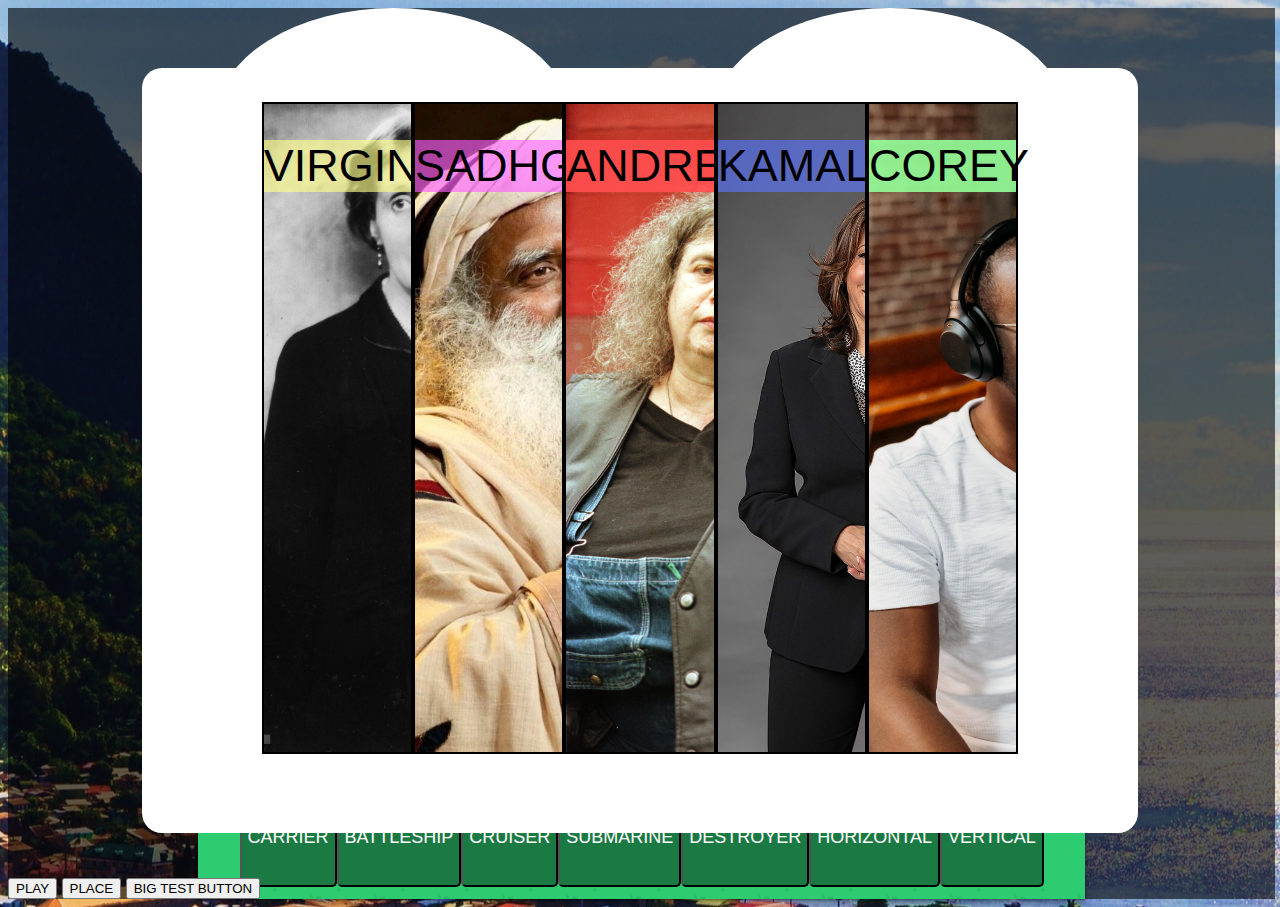
<file: index.html>
<!DOCTYPE html>

<head>
  <link rel="stylesheet" href="main.css">
  <link rel="stylesheet" href="intro.css">
  <meta http-equiv="content-type" content="text/html; charset=utf-8">
  <title>battleships</title>

</head>

<body>
  <div class="systemText"></div>
  <div class="greeting">Hi there.</div>
  <div class="greeting" id="lowerGreeting"></div>

  <div class="intro">
    <div class="pickYourClass">
      <div class='characterPick'>
        <div class="charLeft"
          style="background-image: url('js/lib/images/virginia_picker.jpg'); background-size: auto 100%; background-repeat: no-repeat">
          <div class="nameWrapper">
            <div class="name" id="virginiaName">VIRGINIA</div>
          </div>
        </div>
        <div class="charDesc" id="virginiaDesc">
          <div class="titlePad"></div>
          <div class="charTitle">author</div>
          
          <div class="desc"><p>The English author <strong>Virginia Woolf</strong> is one of the 20th century’s literary giants, renowned for the pioneering stream-of-consciousness style she immortalized in novels like <em>To the Lighthouse</em> and <em>Mrs. Dalloway</em>. <br><br>After a lifelong struggle with her mental health, including periods of severe depression and suicide attempts, Woolf died in 1941 by drowning herself near her house in Sussex, England, at the age of 59.

            <br><br>
            Virginia has no idea what Battleship is.

          </p></div>
          <button class="selectChar" id="virginiaSelect">I choose you, Virginia!</button>
        </div>
      </div>

      <div class='characterPick'>
        <div class="charLeft"
          style="background-image: url('js/lib/images/sadhguru_picker.jpg'); background-size: auto 100%; background-repeat: no-repeat">
          <div class="nameWrapper">
            <div class="name" id="sadhguruName">SADHGURU</div>
          </div>
        </div>
        <div class="charDesc" id="sadhguruDesc">
          <div class="titlePad"></div>
          <div class="charTitle">yogi and mystic</div>
         
          <div class="desc"><p>A man whose passion spills into everything he encounters. Named one of India's 50 most influential people, <strong>Sadhguru's</strong> work has touched the lives of millions worldwide through his transformational programs. <br><br>Sadhguru has a unique ability to make the ancient yogic sciences relevant to contemporary minds, acting as a bridge to the deeper dimensions of life. His approach does not ascribe to any belief system, but offers methods for self-transformation that are both proven and powerful.
          <br><br>
          Sadhguru just hopes everyone has fun. 
        </p></div>
          <button class="selectChar" id="sadhguruSelect">I choose you, Sadhguru!</button>
        </div>

      </div>

      <div class='characterPick'>
        <div class="charLeft"
          style="background-image: url('js/lib/images/andrea_picker.jpg'); background-size: auto 100%; background-repeat: no-repeat">
          <div class="nameWrapper">
            <div class="name" id="andreaName">ANDREA</div>
          </div>
        </div>
        <div class="charDesc" id="andreaDesc">
          <div class="titlePad"></div>
          <div class="charTitle">radical reminist</div>
          
          <div class="desc">
            
            <p>A formidable writer, philosopher, and activist, <strong>Andrea Dworkin</strong> inspired and infuriated in equal measure. Fifteen years after her death, she remains one of the most important and challenging figures in second-wave feminism. <br><br>Her many detractors were eager to reduce her to the caricature of the angry, man-hating feminist who believed that all sex was rape, and as a result, her work has long been misunderstood. <br><br>

            Andrea is deeply resentful to be here. 
            </p></div>
          <button class="selectChar" id="andreaSelect">I choose you, Andrea!</button>
        </div>

      </div>

      <div class='characterPick'>
        <div class='charLeft'
          style="background-image: url('js/lib/images/kamala_picker.jpg'); background-size: auto 100%; background-repeat: no-repeat">
          <div class="nameWrapper">
            <div class="name" id="kamalaName">KAMALA</div>
          </div>
        </div>
        <div class="charDesc" id="kamalaDesc">
          <div class="titlePad"></div>
          <div class="charTitle">senator</div>
          <div class="desc"><p>In the United States Senate, <strong>Kamala Harris’</strong> mission remains unchanged: fighting for the rights of all communities
            in California. <br><br>Since taking office, she has introduced and cosponsored legislation to raise wages for
            working people, reform our broken criminal justice system, make healthcare a right for all Americans,
            address the epidemic of substance abuse, support veterans and military families, and expand access to
            childcare for working parents. <br><br>Kamala is pleased to play Battleship with her fellow Americans.</p></div>
          
          <button class="selectChar" id="kamalaSelect">I choose you, Kamala!</button>
        </div>

      </div>



      <div class='characterPick'>
        <div class="charLeft"
          style="background-image: url('js/lib/images/corey_picker.jpg'); background-size: auto 100%; background-repeat: no-repeat">
          <div class="nameWrapper">
            <div class="name" id="coreyName">COREY</div>
          </div>
        </div>
        <div class="charDesc" id="coreyDesc">
          <div class="titlePad"></div>
          <div class="charTitle">podcaster</div>
    
          <div class="desc"><p>An all-around bud who's thrilled to report that his thirties are WAY better than his twenties, <strong>Corey</strong> is done with the bullsh*t, has no time for drama, and is finally working on himself. <br><br>To Corey, self-growth is all about excessive public vulnerability. He goes into it every week on his podcast, <em>The Tall and Short of It</em>, a bi-weekly discussion show with his buddy Brad. They talk current events, craft beer, and the latest in tech.<br><br>Corey is very excited to play Battleship today.</p></div>
          <button class="selectChar" id="coreySelect">I choose you, Corey!</button>
        </div>

      </div>
    </div>

  </div>
  <div class="window">
    <div class="userCharacter">
      <div class="characterLeft"></div>

      <div class="characterPad"></div>
    </div>
    <div class="chat">
      <div class="chatwindow" id="playerwindow">
        <div class="dialogue" id="playerDialogue"></div>
      </div>
      <div class="chatwindow" id="opponentwindow">
        <div class="dialogue" id="opponentDialogue"></div>
      </div>
    </div>
    <div class="gameWrapper">
      
      <div class="boardAndMarkersContainer">
        
        <div class="markersVertLeft">
          <div style="background-image: url('js/lib/images/game_assets/tile_36.png'); background-size: 100% 100%; background-repeat: no-repeat; height: 10%; min-width: 101%;">AA</div>
          <div>a</div>
          <div>b</div>
          <div>c</div>
          <div>d</div>
          <div>e</div>
          <div>f</div>
          <div>g</div>
          <div>h</div>
          <div>i</div>
          <div>j</div>
          <div class="corner" style="background-image: url('js/lib/images/game_assets/tile_52.png'); background-size: 100% 100%; background-repeat: no-repeat; min-height: 11%; width: 100%;;">AA</div>

        </div>
        <div class="markersHorzBottom">
          <div>1</div>
          <div>2</div>
          <div>3</div>
          <div>4</div>
          <div>5</div>
          <div>6</div>
          <div>7</div>
          <div>8</div>
          <div>9</div>
          <div>10</div>
         
        </div>
        <div class="board" id="boardPlayer">


        </div>

        <div class="markersHorz">
          <div>1</div>
          <div>2</div>
          <div>3</div>
          <div>4</div>
          <div>5</div>
          <div>6</div>
          <div>7</div>
          <div>8</div>
          <div>9</div>
          <div>10</div>
         
        </div>
        <div class="markersVertRight">
          <div class="corner" style="background-image: url('js/lib/images/game_assets/tile_37.png'); background-size: 100% 100%; background-repeat: no-repeat; height: 10%;"></div>
          <div>a</div>
          <div>b</div>
          <div>c</div>
          <div>d</div>
          <div>e</div>
          <div>f</div>
          <div>g</div>
          <div>h</div>
          <div>i</div>
          <div>j</div>
          <div class="corner" style="background-image: url('js/lib/images/game_assets/tile_53.png'); background-size: 100% 100%; background-repeat: no-repeat; height: 10%;">AA</div>
  
        </div>
        
      </div>
      <div class="divider">


      </div>
      <div class="boardAndMarkersContainer">
        
        <div class="markersVertLeft">
          <div style="background-image: url('js/lib/images/game_assets/tile_36.png'); background-size: 100% 100%; background-repeat: no-repeat; height: 10%; min-width: 101%;">AA</div>
          <div>a</div>
          <div>b</div>
          <div>c</div>
          <div>d</div>
          <div>e</div>
          <div>f</div>
          <div>g</div>
          <div>h</div>
          <div>i</div>
          <div>j</div>
          <div class="corner" style="background-image: url('js/lib/images/game_assets/tile_52.png'); background-size: 100% 100%; background-repeat: no-repeat; min-height: 10%; min-width: 101%;">AA</div>

        </div>
        <div class="markersHorzBottom">
          <div>1</div>
          <div>2</div>
          <div>3</div>
          <div>4</div>
          <div>5</div>
          <div>6</div>
          <div>7</div>
          <div>8</div>
          <div>9</div>
          <div>10</div>
         
        </div>
        <div class="board" id="boardOpp">


        </div>

        <div class="markersHorz">
          <div>1</div>
          <div>2</div>
          <div>3</div>
          <div>4</div>
          <div>5</div>
          <div>6</div>
          <div>7</div>
          <div>8</div>
          <div>9</div>
          <div>10</div>
         
        </div>
        <div class="markersVertRight">
          <div class="corner" style="background-image: url('js/lib/images/game_assets/tile_37.png'); background-size: 100% 100%; background-repeat: no-repeat; height: 10%;"></div>
          <div>a</div>
          <div>b</div>
          <div>c</div>
          <div>d</div>
          <div>e</div>
          <div>f</div>
          <div>g</div>
          <div>h</div>
          <div>i</div>
          <div>j</div>
          <div class="corner" style="background-image: url('js/lib/images/game_assets/tile_53.png'); background-size: 100% 100%; background-repeat: no-repeat; height: 10%;">AA</div>
  
        </div>
        
      </div>
      
      <div class="buttons">
        <button class='carrier'>CARRIER</button>
        <button class='battleship'>BATTLESHIP</button>
        <button class='cruiser'>CRUISER</button>
        <button class='submarine'>SUBMARINE</button>
        <button class='destroyer'>DESTROYER</button>
        <button class='horz'>HORIZONTAL</button>
        <button class='vert'>VERTICAL</button>
        
      </div>
      
      <div class="buttonsDev">
        <button class='play'>PLAY</button>
        <button class='place'>PLACE</button>
        <button class="bigTestButton">BIG TEST BUTTON</button>
      </div>

    </div>
    <div class="userCharacter">
      <div class="character"></div>
      <div class="characterPad"></div>
    </div>

  </div>



  <script src="js/lib/data.js"></script>
  <script src="js/lib/classes/character.js"></script>
  <script src="js/lib/classes/classes.js"></script>
  <script src="js/scripts/helpers_universal.js"></script>
  <script src="js/scripts/helpers_placement.js"></script>
  <script src="js/lib/jquery.js"></script>
  <script src="js/scripts/load_intro.js"></script>
  <script src="js/scripts/load.js"></script>
  <script src="js/scripts/playGame.js"></script>
  <script src="js/scripts/placementPhase.js"></script>
  <script src="js/scripts/helpers_playGame.js"></script>






</body>

</html>
</file>
<file: main.css>
body {
  background-image: url('js/lib/images/ship.jpg');
  background-repeat: no-repeat;
  background-size: auto;
  background-position: center;
  font-family: sans-serif;
}
.window {
  margin: 0 auto;
  width: 99vw;
  height: 99vh;
  
  display: flex;
  
  
  position: relative;
  flex-wrap: wrap;
  flex-direction: column;
 

}
.gameWrapper {
  display: flex;
  flex-direction: row-reverse;
 flex-wrap: wrap;
  align-content: flex-start;
  justify-content: center;
  width: 70%;
  height: 75%;
 background-image: url('js/lib/images/game_assets/tile_39.png');

  
  box-shadow: 0 1px 1px rgba(0,0,0,0.15), 
  0 2px 2px rgba(0,0,0,0.15), 
  0 4px 4px rgba(0,0,0,0.15), 
  0 8px 8px rgba(0,0,0,0.15);
}
.board {
  display: flex;
  padding: 0;
  margin: 0;
  height: 80%;
  width:  80%;
  align-content: flex-start;
  flex-wrap: wrap;
 
}
.board > div {
  padding: 0;
 background-image: url('js/lib/images/game_assets/tile_water.png');
 background-size: 100% 100%;
  /* border: 2px solid rgba(0,0,0,0); */
  height: 10%;
  width: 10%;
  flex: 1 0 auto;
}
.board:hover {
  cursor: url('js/lib/images/game_assets/crossair_red.png'), auto;
}

.userCharacter {
  width: 15%;
  height: 100%;
  background-color:rgba(0, 0, 0, 0.6);
}
.character {
  background-size: cover;
  border-bottom-left-radius: 10%
  0 1px 1px rgba(0,0,0,0.15); 
  0 2px 2px rgba(0,0,0,0.15);
  0 4px 4px rgba(0,0,0,0.15); 
  0 8px 8px rgba(0,0,0,0.15);
  height: 50%;
}
.characterLeft {
  background-size: cover;
  0 1px 1px rgba(0,0,0,0.15); 
  0 2px 2px rgba(0,0,0,0.15);
  0 4px 4px rgba(0,0,0,0.15); 
  0 8px 8px rgba(0,0,0,0.15);
  height: 50%;
}
.chatwindow {
display: flex;
align-items: center;
justify-content: center;
}
.dialogue {
  
  width: 80%;
  max-height: 60%;
  font-size: 3vh;
  text-align: right;
  
}
#playerDialogue {
  text-align: left;
}
#playerwindow {
  width: 40%;
  height: 100%;
  background-color: white;
  border-radius: 60%;
  border-bottom-left-radius: 0px;
  margin-left: 2%;
  
}
#opponentwindow {
  width: 40%;
  height: 100%;
  background-color: white;
  border-radius: 60%;
  margin-right: 2%;
  border-bottom-right-radius: 0px;
  
}

.characterPad {
  height: 50%;
}
.chat {
  height: 25%;
  width: 70%;
  background-color:rgba(0, 0, 0, .6);
  display: flex;
  flex-wrap: wrap;
  justify-content: space-between;
}

.buttons {
  margin-top: 2%;
  width: 100%;
  height: 15%;
  background-image: url('js/lib/images/game_assets/tile_23.png');
  text-align: center;
  display: flex;
 justify-content: center;

  
}
.buttons > button {
  
  background-color: rgba(0, 0, 0, .4);
  color: white;
font-size: 2vh;
  font-family: sans-serif;
  border-radius: 5px;

}
.buttons >button:hover {
  background-color: rgba(0, 0, 0, .2);
 }

 .buttonsDev {
   position: absolute;
   bottom:0;
   left: 0;
 }

 .boardAndMarkersContainer {
  width: 50%;
  margin: 2px;
  text-align: center;
  line-height: 8vh;
  font-family: sans-serif;
  font-size: 2vh;
   display: flex;
   height: 80%;
   width: 48%;
   flex-wrap: wrap;
   flex-direction: column-reverse;
   color: rgba(255,255,255,0.5);
   transition: color 1s;
   background-image: url('js/lib/images/game_assets/tile_water.png');
   
 }
 .boardAndMarkersContainer:hover {
  color: rgba(255,255,255,1);
 }
 .markersVertLeft {
  display: flex;
  flex-direction: column;
  max-height: 100%;
  width: 10%;
  
  
}
.markersVertLeft > div {
  height: 8%;
  width: 100%;
  background-image: url('js/lib/images/game_assets/tile_25.png');
  background-size: 100% 100%;
}
.markersVertRight {
  display: flex;
  flex-direction: column;
  max-height: 100%;
  width: 10%;
  
  background-size: 100% 100%;
}
.markersVertRight > div {
  height: 8%;
  width: 100%;
  background-image: url('js/lib/images/game_assets/tile_22.png');
  background-size: 100% 100%;
}


.markersHorz {
  height: 10%;
  
  display: flex;
  flex-direction: row;
  justify-content: center;
}
.markersHorzBottom {
  height: 10%;
  max-width: 81%;
  display: flex;
  flex-direction: row;
  justify-content: center;
}
.markersHorzBottom > div{
  width: 10%;
  
  text-align: center;
  line-height: 8vh;
  font-family: sans-serif;
  font-size: 2vh;
  background-image: url('js/lib/images/game_assets/tile_07.png');
  background-size: 100% 100%;
}

.markersHorz > div{
  width: 10%;
  text-align: center;
  line-height: 8vh;
  font-family: sans-serif;
  font-size: 2vh;
  background-image: url('js/lib/images/game_assets/tile_56.png');
  background-size: 100% 100%;
}

.divider {
  height: 70%;
  width: 2%;
}
.desc {
  font-size: 2vh;
  padding: 1vh;
}
</file>
<file: intro.css>
.intro {
  position: absolute;
  display: block;
  height: 10vh;
  width: 10vh;
  background-color: white;
  left: 0; 
  right: 0; 
  margin-left: auto; 
  margin-right: auto;
  top: 0;
  bottom: 0;
  margin-top: auto;
  margin-bottom: auto;
  z-index: 1;
  border-radius: 20px;

}
.systemText {
  position: absolute;
  display: none;
  /* bottom: 8%; */
  width: 40vw;
  bottom: 8%;
  left: 0;
  right: 0;
  margin-left: auto;
  margin-right: auto;
  z-index: 1000;
  opacity: 0;
  font-size: 6vh;
  color: black;
  font-family: Arial, Helvetica, sans-serif;
  text-align: center;
}

.pickYourClass {
  display: none;
  height: 80vh;
  width: 5vw;
  display: flex;
  align-items: center;
  justify-content: center;
  align-content: flex-end;
  margin: 0 auto;
}
.characterPick {
  height: 90%;
  width: 19%;
  min-width: 0%;
  border: 2px solid black;
  transition: border-color, transform, 0.3s;
  display: none;
  background-color: none;
  align-items: flex-start;
}
.characterPick:hover {
 border-color: yellow;
 transform: scale(1.1);
 width: 70%;
 z-index: 10000;


}
.nameWrapper {
  height: 20%;
  min-width: 100%;
  margin-bottom: auto;
  bottom: 0;
  left: 0;
  margin-left: auto;
  text-align: left;
  padding-top: 4vh;
  font-size: 1vh;
  font-family: sans-serif;
  word-break: normal;
  z-index: 2000;
}

.charLeft {
  width: 50%;
  height: 100%;
  flex: 1;
}
#virginiaName {
  background-color: rgba(255, 253, 139, 0.637);
}
#andreaName {
  background-color: rgba(255, 78, 78, 0.9);
}
#sadhguruName {
  background-color: rgba(255, 94, 255, 0.637);
}
#kamalaName {
  background-color: rgba(94, 118, 255, 0.637);
}
#coreyName {
  background-color: rgba(147, 255, 153, 0.9);
}
#virginiaDesc {
  background-color: rgba(255, 253, 139, 0.9);
}
#andreaDesc {
  background-color: rgba(255, 78, 78, 0.9);
}
#sadhguruDesc {
  background-color: rgba(255, 94, 255, 0.9);
}
#kamalaDesc {
  background-color: rgba(94, 118, 255, 0.9);
}
#coreyDesc {
  background-color: rgba(147, 255, 153, 0.9);
}
.charDesc {
  display: none;
  height: 100%;
  width: 50%;
  background-color: white;
  max-width: 60%;
  min-width: 0%;
  overflow: hidden;
  flex-direction: column;
  
}
.charTitle {
  height: 5vh;
  font-size: 4vh;
  padding-left: 1vw;
  background-color: rgba(255, 255, 255, 0.5);
}
.titlePad {
  height: 15%;
}
.desc {
  height: 70%;
}

.selectChar {
  height: 10vh;
  margin-bottom: 2vh;
  font-size: 3vh;
  transition: all 0.3s;
  margin-left: 1vw;
  margin-right: 1vw;
  background-color: rgba(255, 255, 255, 0.2);
}
.selectChar:hover {
  transform: scale(1.1);
  border: 2px solid yellow;
}
</file>
